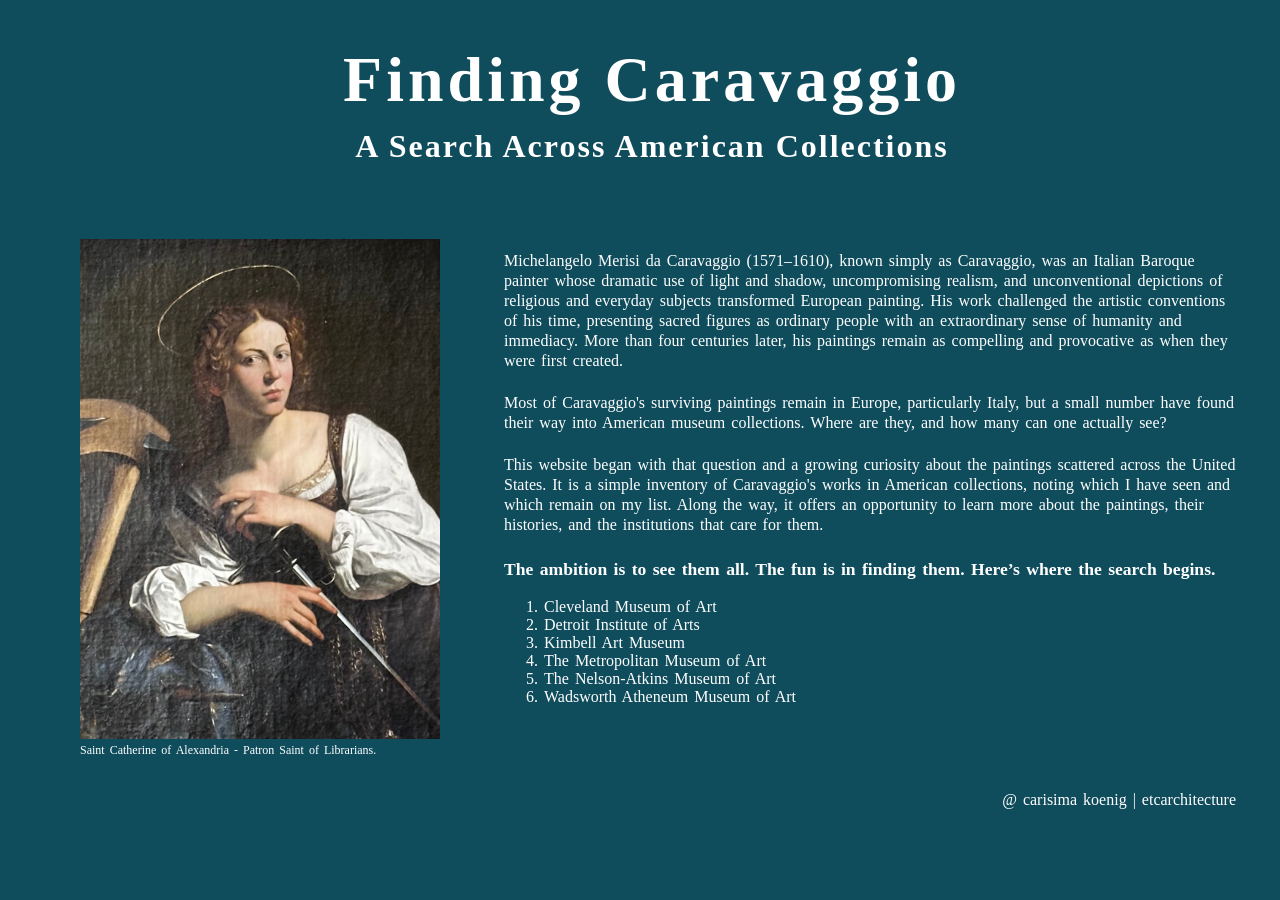
<file: index.html>
<!DOCTYPE html>
<html lang="en">
    
    
    <head>
        <link rel="stylesheet" href="styles.css">
        <meta charset="UTF-8">
        <title>Title</title>
        
    </head>
    
    <body id=index>
        
    <h1>Finding Caravaggio</h1>
    
        
    <h2>A Search Across American Collections</h2>
    
     
    <div class="flex-container">
        
     <figure>
        <img src ="Images/St%20Catherine.jpg"
        alt = "Painting by Caravaggio" 
        width=360 height=500> 
         <figcaption> Saint Catherine of Alexandria - Patron Saint of Librarians.</figcaption>
        </figure>
    
           <div class="text-content">
            <p> Michelangelo Merisi da Caravaggio (1571–1610), known simply as Caravaggio, was an Italian Baroque painter whose dramatic use of light and shadow, uncompromising realism, and unconventional depictions of religious and everyday subjects transformed European painting. His work challenged the artistic conventions of his time, presenting sacred figures as ordinary people with an extraordinary sense of humanity and immediacy. More than four centuries later, his paintings remain as compelling and provocative as when they were first created.
               </p>
            <p>Most of Caravaggio's surviving paintings remain in Europe, particularly Italy, but a small number have found their way into American museum collections. Where are they, and how many can one actually see?
               </p>
             <p>  This website began with that question and a growing curiosity about the paintings scattered across the United States. It is a simple inventory of Caravaggio's works in American collections, noting which I have seen and which remain on my list. Along the way, it offers an opportunity to learn more about the paintings, their histories, and the institutions that care for them.
               </p>
               
               <h3> The ambition is to see them all. The fun is in finding them.
                <a href="paintings.html"> Here’s where the search begins.</a> </h3>
               
            <ol> 
                <li>Cleveland Museum of Art</li>
                <li>Detroit Institute of Arts</li>
                <li>Kimbell Art Museum</li>
                <li>The Metropolitan Museum of Art</li>
                <li>The Nelson-Atkins Museum of Art</li>
                <li>Wadsworth Atheneum Museum of Art</li>
            </ol>
        
            </div>
    
    </div>  
        
    <div id="pagefooter">
        <p>@ carisima koenig | etcarchitecture</p>
        
    </div>
    
        </body>

        
</html>
</file>
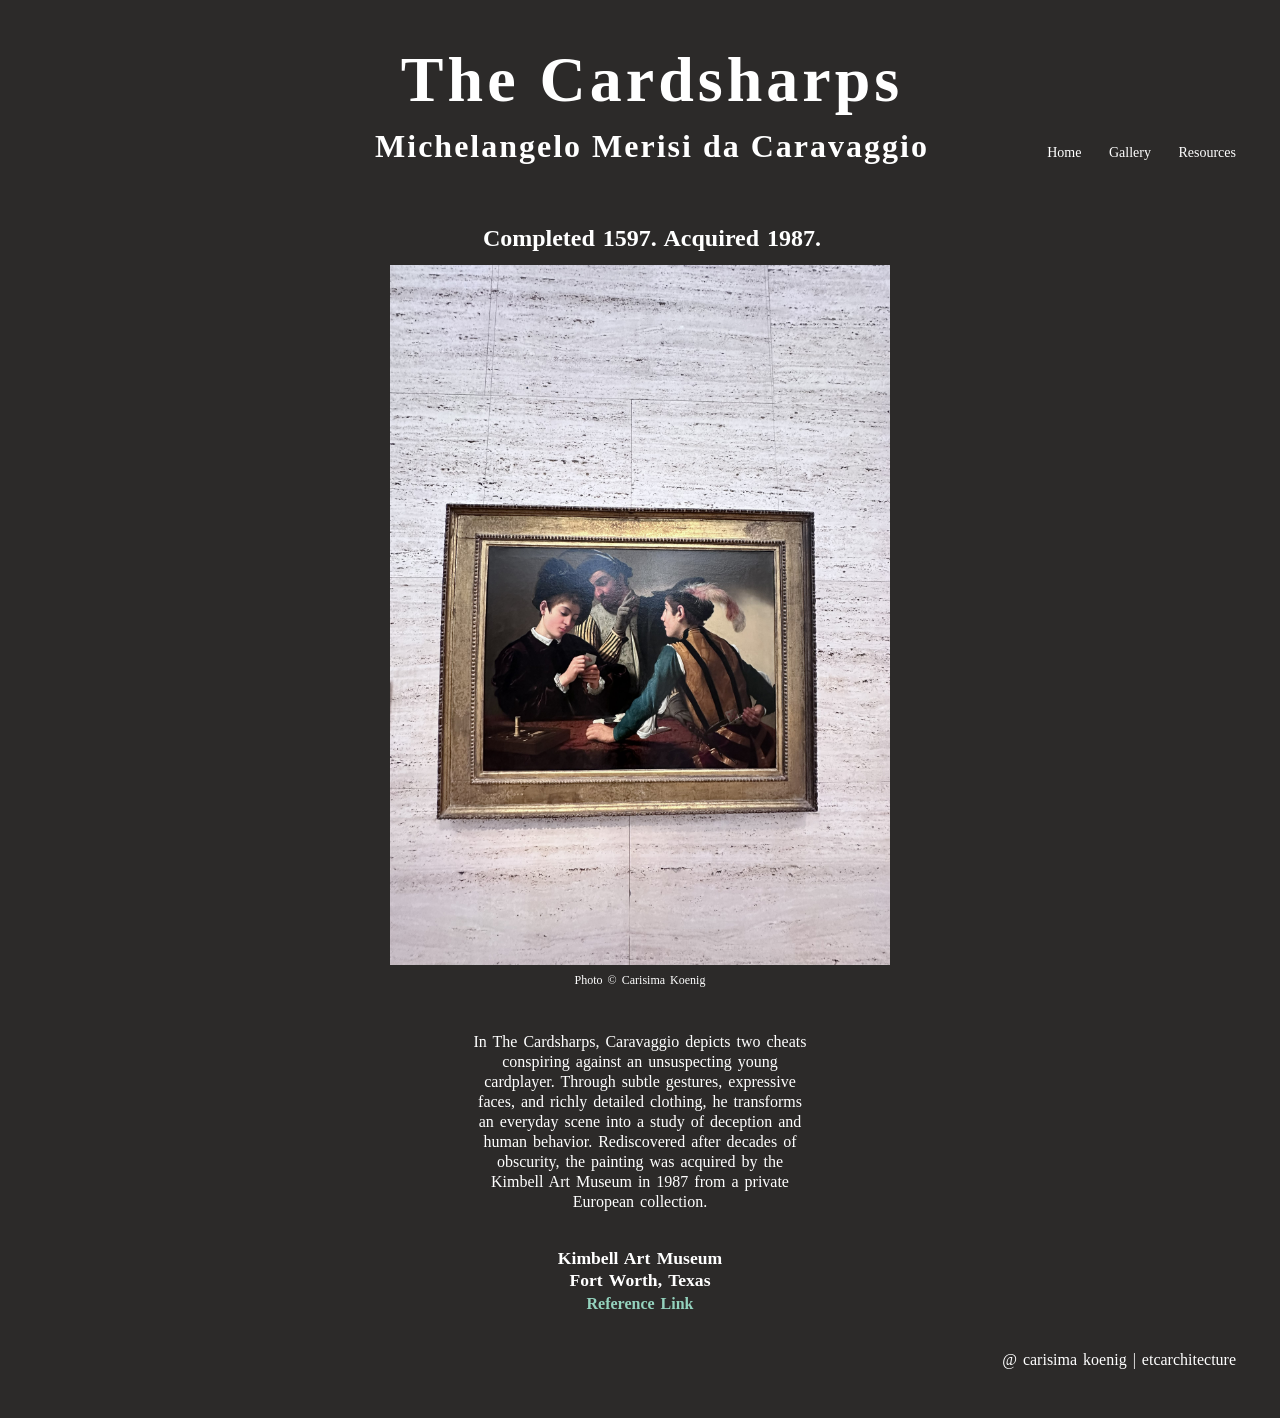
<file: cardsharps.html>
<!DOCTYPE html>
<html lang="en">
    <head>
         <link rel="stylesheet" href="styles.css">
        <meta charset="UTF-8">
        <title>Title</title>
    </head>
    
    
    <body id=gallery>
        
    <h1>The Cardsharps</h1>
      
    <h2>Michelangelo Merisi da Caravaggio</h2>
    
    <div class="header">
    
        <nav>
            <a href="index.html">Home</a> 
             <a href="paintings.html">Gallery</a> 
            <a href="resources.html">Resources</a> 
        </nav>
    
        
     </div>  

      <div class=paintings>
        
       <h2>Completed 1597. Acquired 1987.
          </h2>
  
        <figure>
        <img src="Images/05_The%20Cardsharps.jpg"
             width=500 height=700>
            <figcaption>Photo © Carisima Koenig</figcaption>
        </figure>
    
  
        <p>  In The Cardsharps, Caravaggio depicts two cheats conspiring against an unsuspecting young cardplayer. Through subtle gestures, expressive faces, and richly detailed clothing, he transforms an everyday scene into a study of deception and human behavior. Rediscovered after decades of obscurity, the painting was acquired by the Kimbell Art Museum in 1987 from a private European collection.
          </p>
            
     
          <h3>Kimbell Art Museum
          </h3>
        
          <h3>Fort Worth, Texas
          </h3>
          
             
        <h4>
            <a href="https://kimbellart.org/collection/ap-198706">Reference Link</a>
          </h4>
        
    </div>   
    

    <div id="pagefooter">
        <p>@ carisima koenig | etcarchitecture</p>
        
    </div>
      
    </body>
</html>
</file>
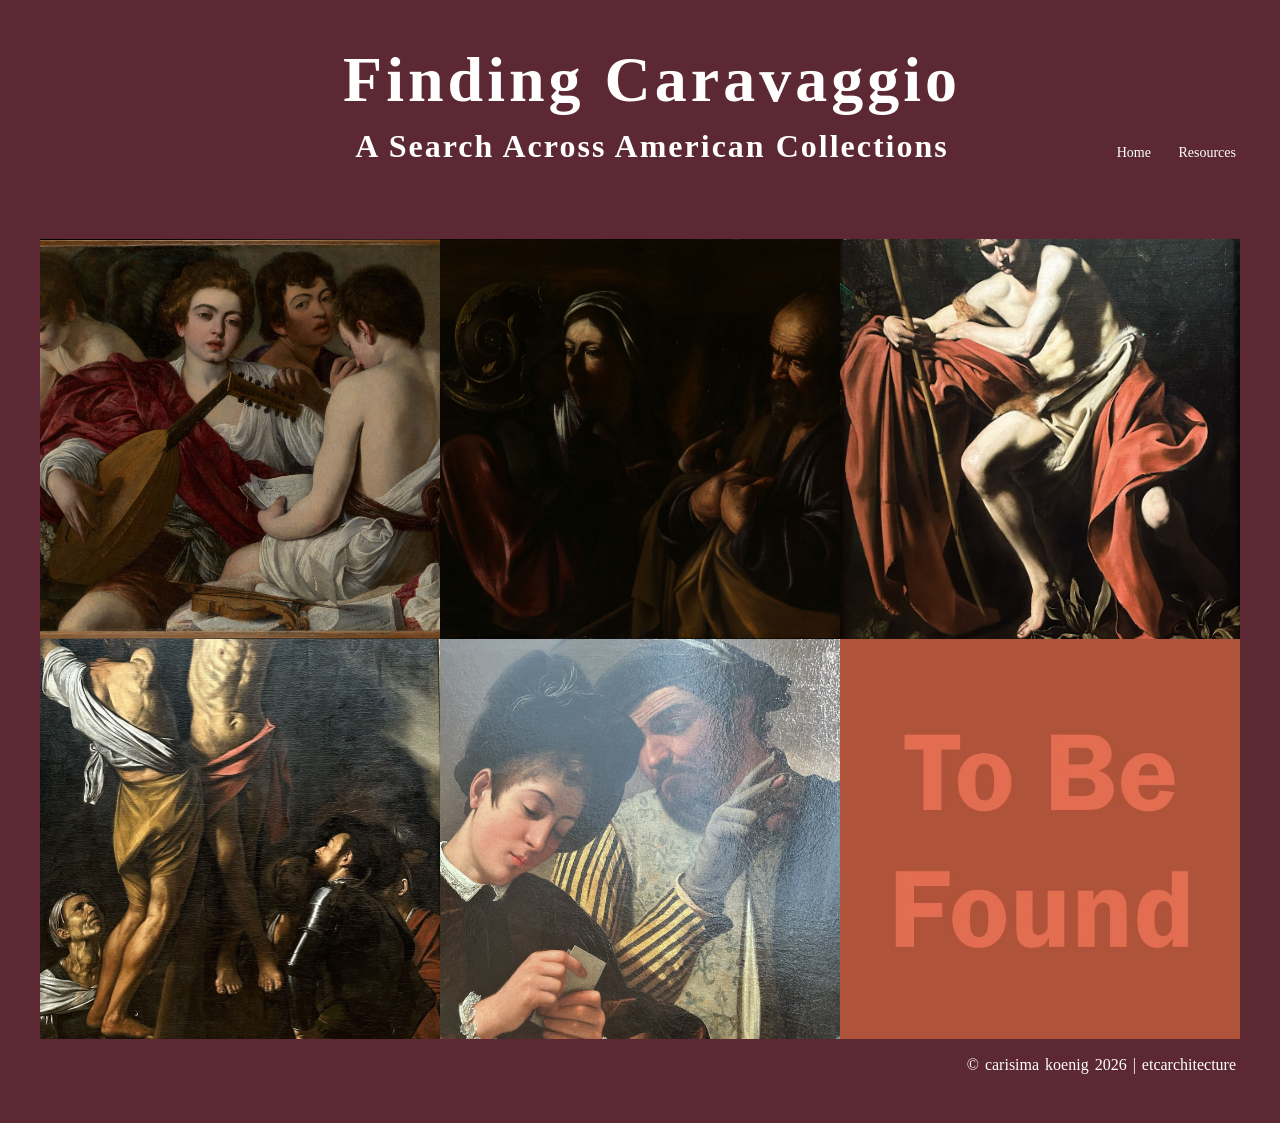
<file: paintings.html>
<!DOCTYPE html>

 <html lang="en">
    
    
    <head>
        <link rel="stylesheet" href="styles.css">
        <meta charset="UTF-8">
        <title>Title</title>
    </head>
    
    <body id=paintings>
       
        <h1>Finding Caravaggio</h1>
      
        <h2>A Search Across American Collections</h2>
        
        <div class="header">
        
            <nav>
                <a href="index.html">Home</a> 
                <a href="resources.html">Resources</a> 
            </nav>
    
        </div>
    
        
        
      <div class="painting-gallery">

        <a href="themusicians.html">
        <img src="Images/01_The%20Musicians%20sm.jpg" alt="The Musicians"
        width=360>
        <span class="painting-title">The Musicians</span>
        </a>     
          
        <a href="stpeter.html">
        <img src="Images/02_The%20Denial%20of%20St%20Peter%20sm.jpg" alt="The Denial of Saint Peter"
        width=360>
        <span class="painting-title">The Denial of St Peter</span>
          </a>
          
       
        <a href="SaintJohn.html">
        <img src="Images/03_Saint%20John%20the%20Baptist%20in%20the%20Wilderness%20sm.jpg" alt="Saint John the Baptist"
        width=360>
        <span class="painting-title">Saint John the Baptist in the Wilderness</span>
        </a>

        <a href="SaintAndrew.html">
        <img src="Images/04_The%20Crucifixion%20of%20Saint%20Andrew%20sm.jpg" alt="Crucifixion of Saint Andrew"
         width=360>
        <span class="painting-title">The Crucifixion of Saint Andrew</span>
        </a>

        <a href="cardsharps.html">
        <img src="Images/05_The%20Cardsharps%20small.jpg" alt="The Cardsharps"
        width=360 height=500>
        <span class="painting-title">The Cardsharps</span>
        </a>

          <img src="Images/06_To%20Be%20Found_sm.jpg" alt="To Be Found">

    </div>  

        
        
    <div id="pagefooter">
        <p>© carisima koenig 2026 | etcarchitecture</p>
    </div>
    
   </body>
        
   </html>
</file>
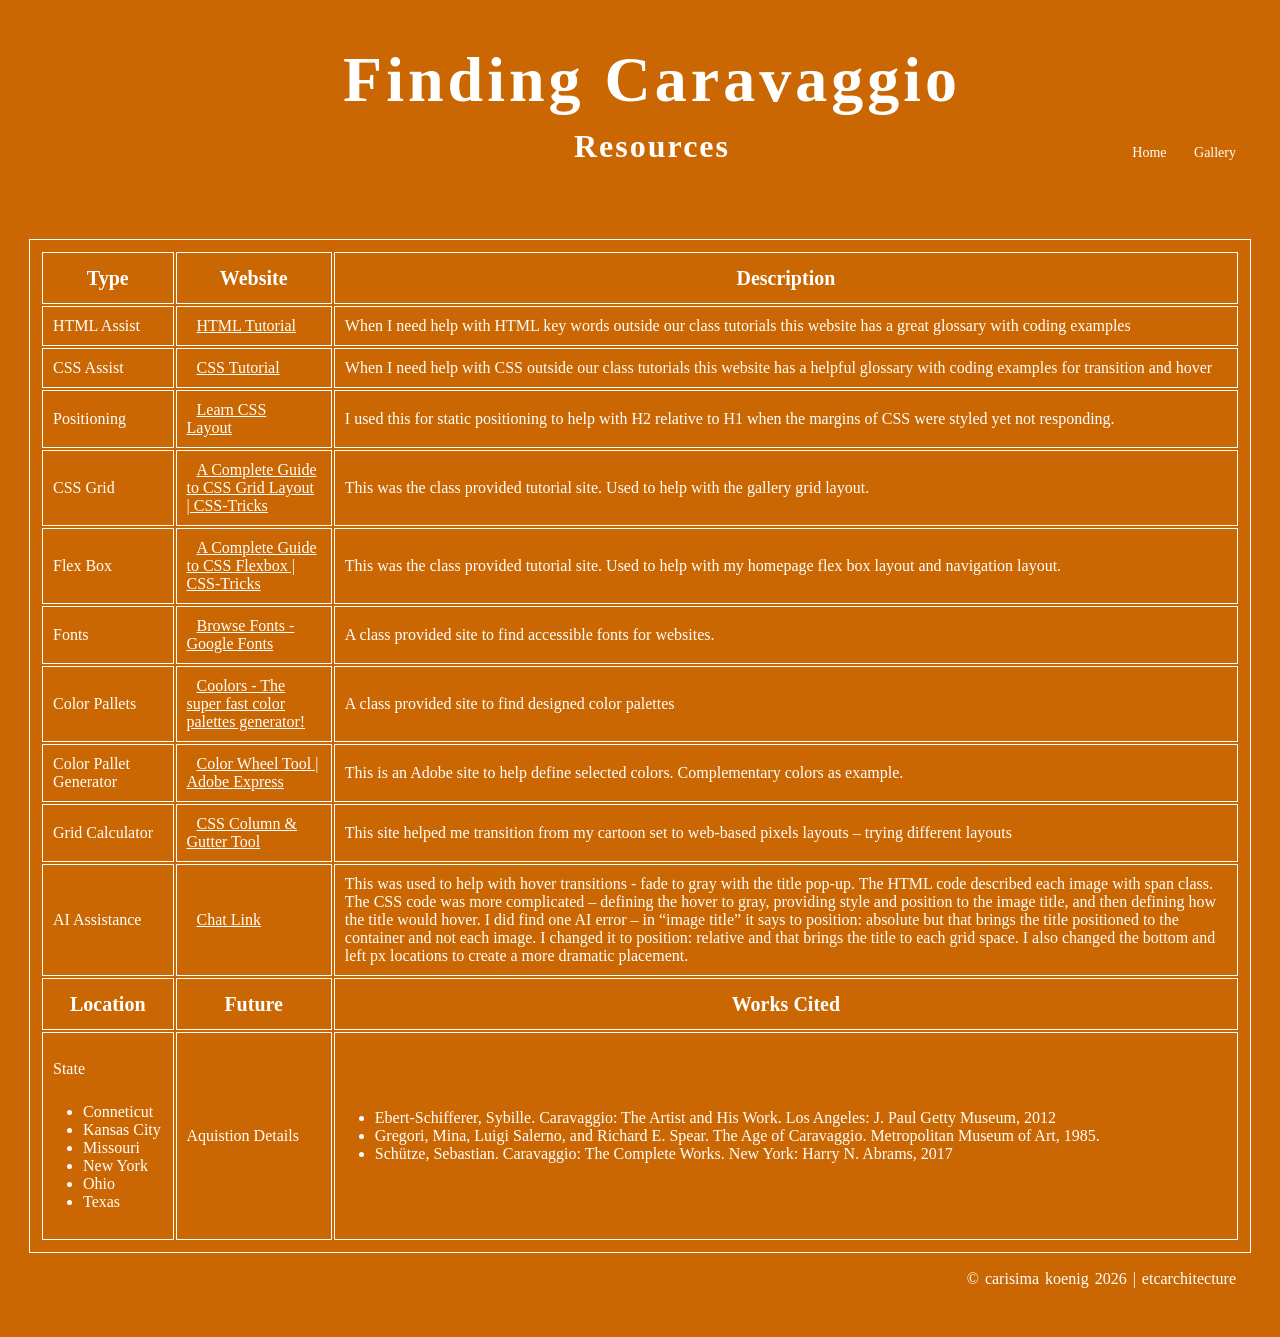
<file: resources.html>
<!DOCTYPE html>
<html lang="en">
    <head>
        <link rel="stylesheet" href="styles.css">
        <meta charset="UTF-8">
        <title>Title</title>
    </head>
    
    <body id=resources>
    <h1>Finding Caravaggio</h1>
      
    <h2>Resources</h2>
    
    
     <div class="header">
        
        <nav>
            <a href="index.html">Home</a> 
            <a href="paintings.html">Gallery</a> 
        </nav>
    
    </div>   
    
    <div class="table">
    <table>
        <tr>
            <th>Type</th>
            <th>Website</th>
            <th>Description</th>
        </tr>
        
        <tr>
            <td>HTML Assist</td>
            <td><a href="https://www.w3schools.com/html/default.asp">HTML Tutorial</a></td>
            <td>When I need help with HTML key words outside our class tutorials this website has a great glossary with coding examples</td>
        </tr>
        
        <tr>
            <td>CSS Assist </td>
             <td><a href="https://www.w3schools.com/css/default.asp">CSS Tutorial</a>
            <td>When I need help with CSS outside our class tutorials this website has a helpful glossary with coding examples for transition and hover</td>
        
        <tr>
            <td>Positioning</td>
             <td><a href="https://learnlayout.com/position">Learn CSS Layout</a>
            <td>I used this for static positioning to help with H2 relative to H1 when the margins of CSS were styled yet not responding.</td>
        </tr>  
            
            
        <tr>
            <td>CSS Grid</td>
             <td><a href="https://css-tricks.com/complete-guide-css-grid-layout/">A Complete Guide to CSS Grid Layout | CSS-Tricks</a>
            <td>This was the class provided tutorial site.  Used to help with the gallery grid layout.</td>
        </tr>  
         
        <tr>
            <td>Flex Box</td>
             <td><a href="https://css-tricks.com/snippets/css/a-guide-to-flexbox/">A Complete Guide to CSS Flexbox | CSS-Tricks</a>
            <td>This was the class provided tutorial site. Used to help with my homepage flex box layout and navigation layout.</td>
        </tr> 
        
        
        <tr>
            <td>Fonts</td>
            <td><a href="https://fonts.google.com/?preview.script=Latn&preview.layout=grid">Browse Fonts - Google Fonts</a>
            <td>A class provided site to find accessible fonts for websites. </td>
        </tr> 
         
        <tr>
            <td>Color Pallets</td>
             <td><a href="https://coolors.co/?home">Coolors - The super fast color palettes generator!</a>
            <td>A class provided site to find designed color palettes</td>
        </tr>       
    
        <tr>
            <td>Color Pallet Generator</td>
            <td><a href="https://color.adobe.com/create/color-wheel">Color Wheel Tool | Adobe Express</a>
            <td>This is an Adobe site to help define selected colors.  Complementary colors as example. </td>
        </tr>       
 
        <tr>
            <td>Grid Calculator</td>
             <td><a href="https://hsarticle.com/grid-calculator/">CSS Column & Gutter Tool</a>
            <td>This site helped me transition from my cartoon set to web-based pixels layouts – trying different layouts</td>
        </tr>
        
         <tr>
            <td>AI Assistance</td>
            <td><a href="https://chatgpt.com/share/6adeb78b-a85c-83ea-abaf-ba90c008ea24">Chat Link</a>
            <td>This was used to help with hover transitions - fade to gray with the title pop-up.
                The HTML code described each image with span class. The CSS code was more complicated – defining the hover to gray, providing style and position to the image title, and then defining how the title would hover.  I did find one AI error – in “image title” it says to position: absolute but that brings the title positioned to the container and not each image. I changed it to position: relative and that brings the title to each grid space.  I also changed the bottom and left px locations to create a more dramatic placement.
             </td>
        </tr>  
        
        <tr>
            <th>Location</th>
            <th>Future</th>
            <th>Works Cited</th>
        </tr>
        
        <tr>
            <td>
                <p>State</p>
                <ul>
                    <li>Conneticut</li>
                    <li>Kansas City</li>
                    <li>Missouri</li>
                    <li>New York </li>
                    <li>Ohio</li>
                    <li>Texas</li>
                </ul>
            
            </td>
                
            <td>Aquistion Details </td>
        
            <td>
            
            <ul>
                <li>Ebert-Schifferer, Sybille. Caravaggio: The Artist and His Work. Los Angeles: J. Paul Getty Museum, 2012
                </li>
                
                <li> Gregori, Mina, Luigi Salerno, and Richard E. Spear. The Age of Caravaggio. Metropolitan Museum of Art, 1985.
                </li>
                
                <li>Schütze, Sebastian. Caravaggio: The Complete Works. New York: Harry N. Abrams, 2017
                </li>
                
             </ul>
                
            </td>
        
         </tr>
        
    </table>
      
    </div>
    
    
    <div id="pagefooter">
        <p>© carisima koenig 2026 | etcarchitecture</p>
    </div>
    
    </body>
</html>
</file>
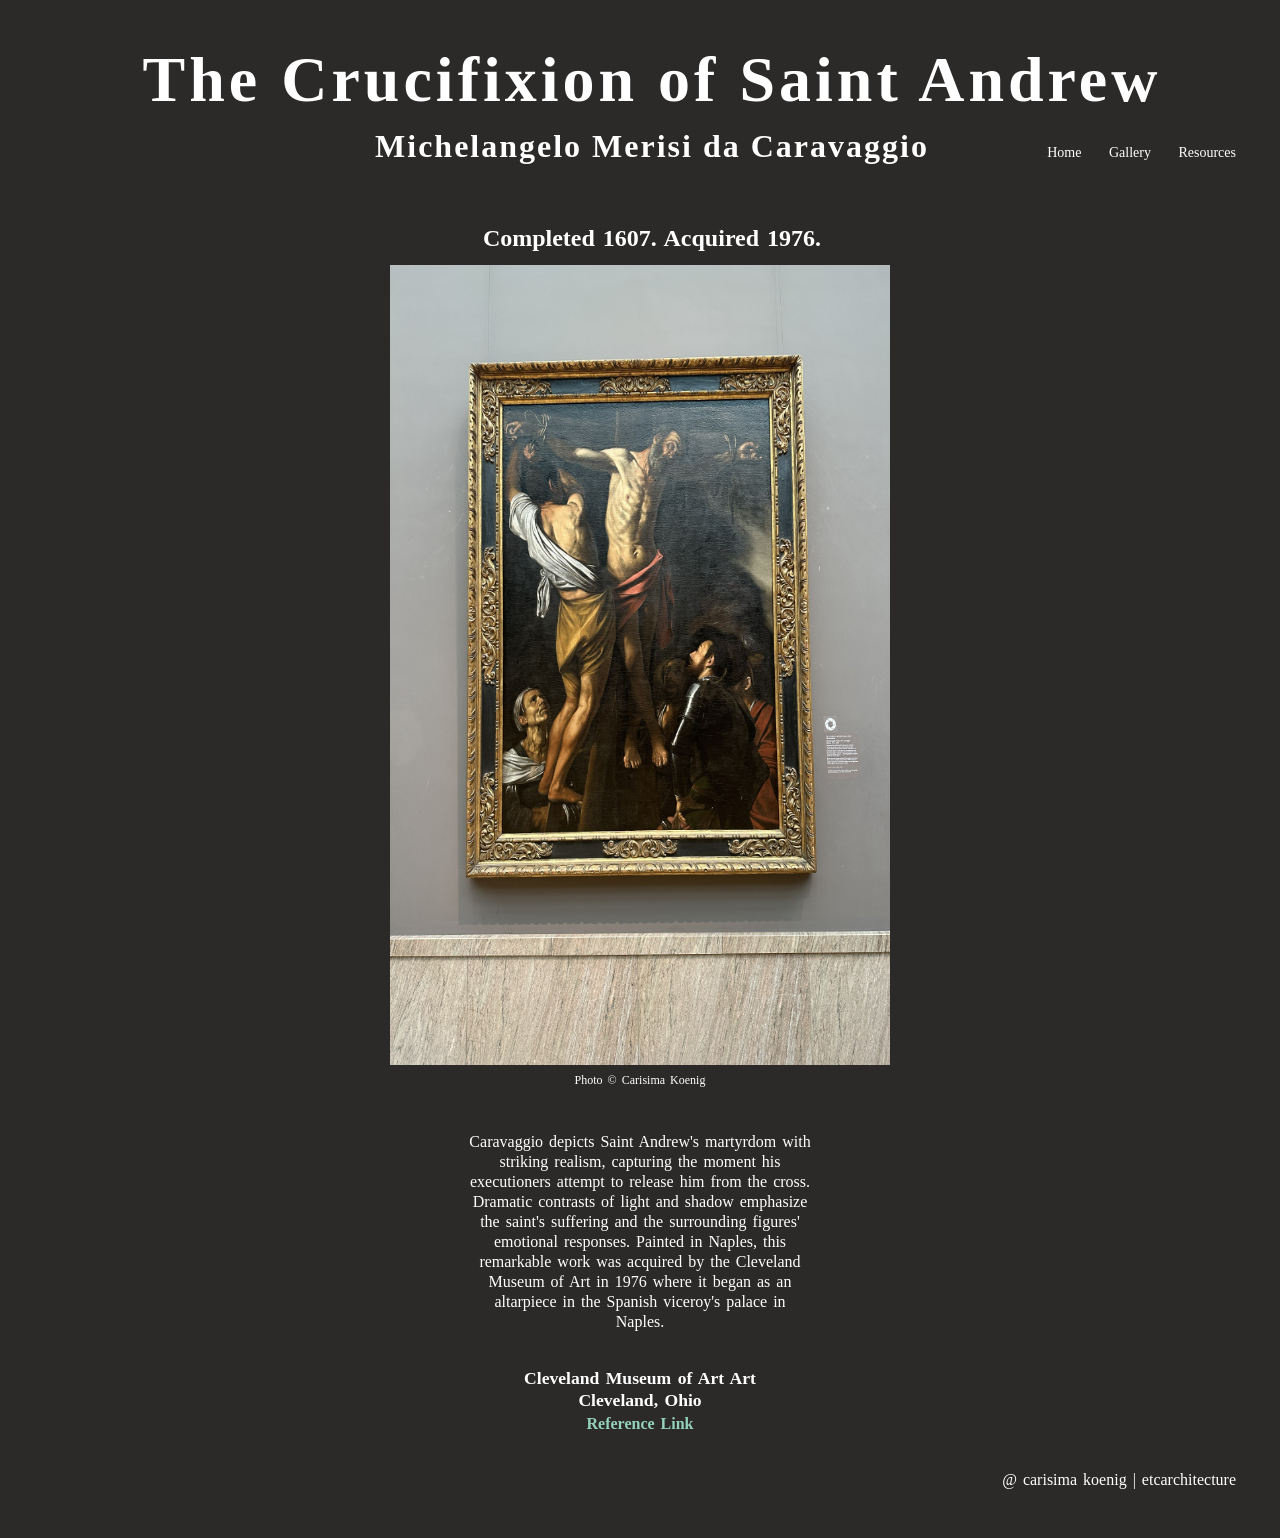
<file: SaintAndrew.html>
<!DOCTYPE html>
<html lang="en">
    <head>
        <link rel="stylesheet" href="styles.css">
        <meta charset="UTF-8">
        <title>Title</title>
    </head>

    
    <body id=gallery>
        
    <h1>The Crucifixion of Saint Andrew</h1>
      
    <h2>Michelangelo Merisi da Caravaggio</h2>
    
    <div class="header">
        
        <nav>
            <a href="index.html">Home</a> 
             <a href="paintings.html">Gallery</a> 
            <a href="resources.html">Resources</a> 
        </nav>
    
     </div>  

      <div class=paintings>
        
          <h2>Completed 1607. Acquired 1976.</h2>
  
        <figure>
        <img src="Images/04_The%20Crucifixion%20of%20Saint%20Andrew.jpg"
             width=500 height=800>
            <figcaption>Photo © Carisima Koenig</figcaption>
        </figure>
    
  
        <p> Caravaggio depicts Saint Andrew's martyrdom with striking realism, capturing the moment his executioners attempt to release him from the cross. Dramatic contrasts of light and shadow emphasize the saint's suffering and the surrounding figures' emotional responses. Painted in Naples, this remarkable work was acquired by the Cleveland Museum of Art in 1976 where it began as an altarpiece in the Spanish viceroy's palace in Naples.
          </p>
            
     
          <h3>Cleveland Museum of Art Art</h3>
    
          <h3>Cleveland, Ohio</h3>
          
             
        <h4>
            <a href="https://www.clevelandart.org/print/art/1976.2">Reference Link</a>
        </h4>
        
        
    </div>   
    
   
    <div id="pagefooter">
        <p>@ carisima koenig | etcarchitecture</p>
        
    </div>
      
    
    </body>
</html>
</file>
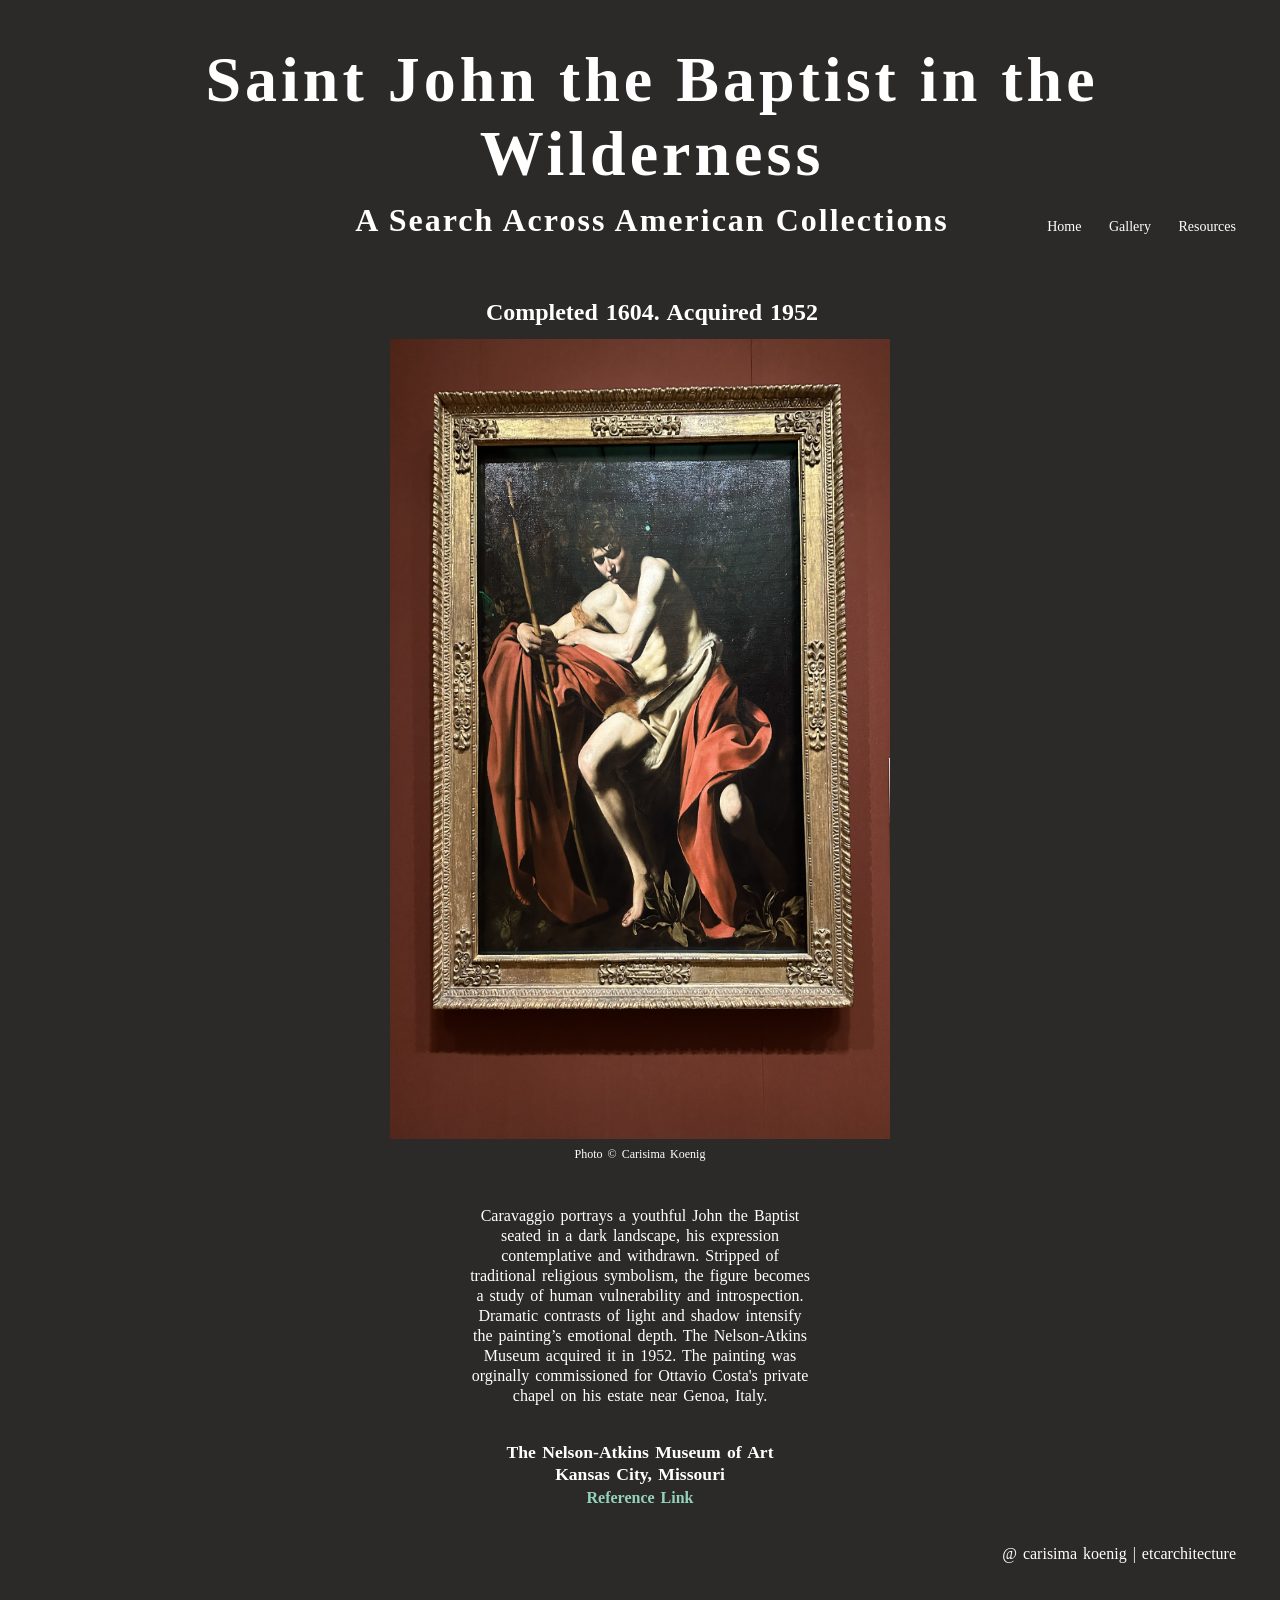
<file: SaintJohn.html>
<!DOCTYPE html>
<html lang="en">
    <head>
        <link rel="stylesheet" href="styles.css">
        <meta charset="UTF-8">
        <title>Title</title>
    </head>
 
    
    <body id=gallery>
        
    <h1>Saint John the Baptist in the Wilderness</h1>
      
    <h2>A Search Across American Collections</h2>
    
    <div class="header">
        
        <nav>
            <a href="index.html">Home</a> 
             <a href="paintings.html">Gallery</a> 
            <a href="resources.html">Resources</a> 
        </nav>
    
     </div>  

      <div class=paintings>
        
          <h2>Completed 1604. Acquired 1952</h2>
  
        <figure>
        <img src="Images/03_Saint%20John%20the%20Baptist%20in%20the%20Wilderness.jpg"
             width=500 height=800>
            <figcaption>Photo © Carisima Koenig</figcaption>
        </figure>
    
  
        <p> Caravaggio portrays a youthful John the Baptist seated in a dark landscape, his expression contemplative and withdrawn. Stripped of traditional religious symbolism, the figure becomes a study of human vulnerability and introspection. Dramatic contrasts of light and shadow intensify the painting’s emotional depth. The Nelson-Atkins Museum acquired it in 1952. The painting was orginally commissioned for Ottavio Costa's private chapel on his estate near Genoa, Italy.
          </p>
            
     
          <h3>The Nelson-Atkins Museum of Art</h3>
          <h3>Kansas City, Missouri</h3>
    
             
        <h4>
            <a href="https://art.nelson-atkins.org/objects/1130/saint-john-the-baptist-in-the-wilderness">Reference Link</a>
        
          </h4>
        
    </div>   
    
   
    <div id="pagefooter">
        <p>@ carisima koenig | etcarchitecture</p>
        
    </div>
      
    
    </body>
</html>
</file>
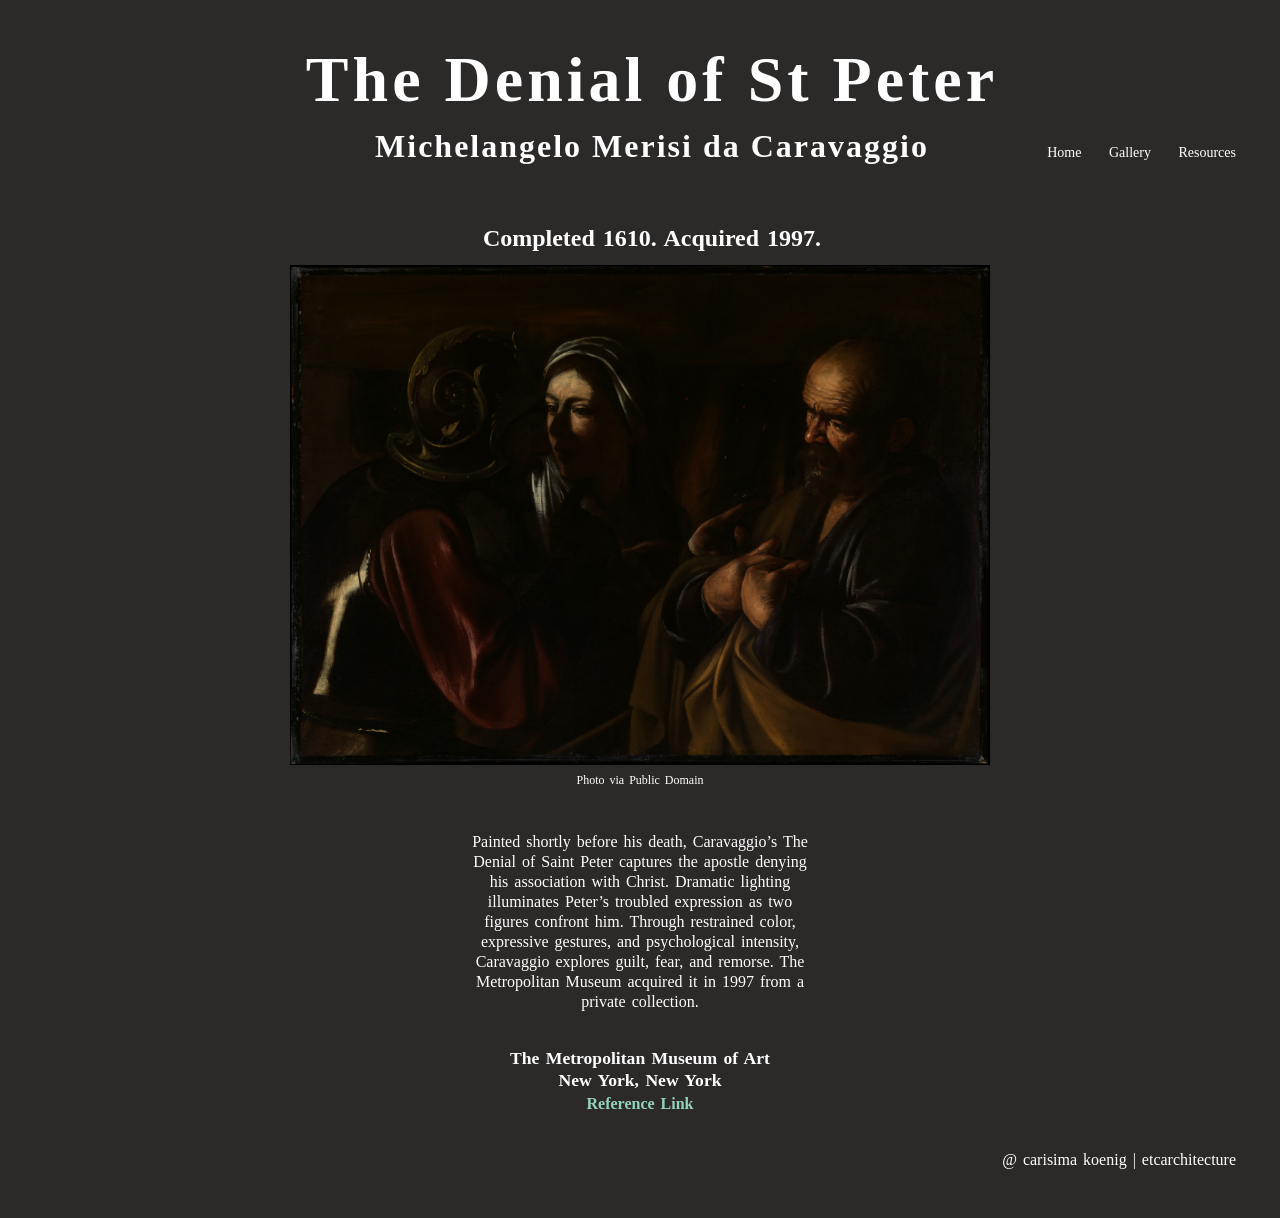
<file: stpeter.html>
<!DOCTYPE html>
<html lang="en">
    <head>
        <link rel="stylesheet" href="styles.css">
        <meta charset="UTF-8">
        <title>Title</title>
    </head>
    
    <body id=gallery>
        
    <h1>The Denial of St Peter</h1>
      
    <h2>Michelangelo Merisi da Caravaggio</h2>
    
    <div class="header">
        
        <nav>
            <a href="index.html">Home</a> 
             <a href="paintings.html">Gallery</a> 
            <a href="resources.html">Resources</a> 
        </nav>
    
     </div>  

      <div class=paintings>
        
          <h2>Completed 1610. Acquired 1997.</h2>
  
        <figure>
        <img src="Images/02_The%20Denial%20of%20St%20Peter.jpg"
             width=700 height=500>
            <figcaption>Photo via Public Domain</figcaption>
        </figure>
    
  
        <p>Painted shortly before his death, Caravaggio’s The Denial of Saint Peter captures the apostle denying his association with Christ. Dramatic lighting illuminates Peter’s troubled expression as two figures confront him. Through restrained color, expressive gestures, and psychological intensity, Caravaggio explores guilt, fear, and remorse. The Metropolitan Museum acquired it in 1997 from a private collection.
          </p>
            
     
          <h3>The Metropolitan Museum of Art</h3>
          <h3>New York, New York </h3>
    
        <h4> 
            <a href="https://www.metmuseum.org/art/collection/search/437986">Reference Link</a>
          </h4>
        
    </div>   
    
    <div id="pagefooter">
        <p>@ carisima koenig | etcarchitecture</p>
        
    </div>
      
    
    </body>
</html>
</file>
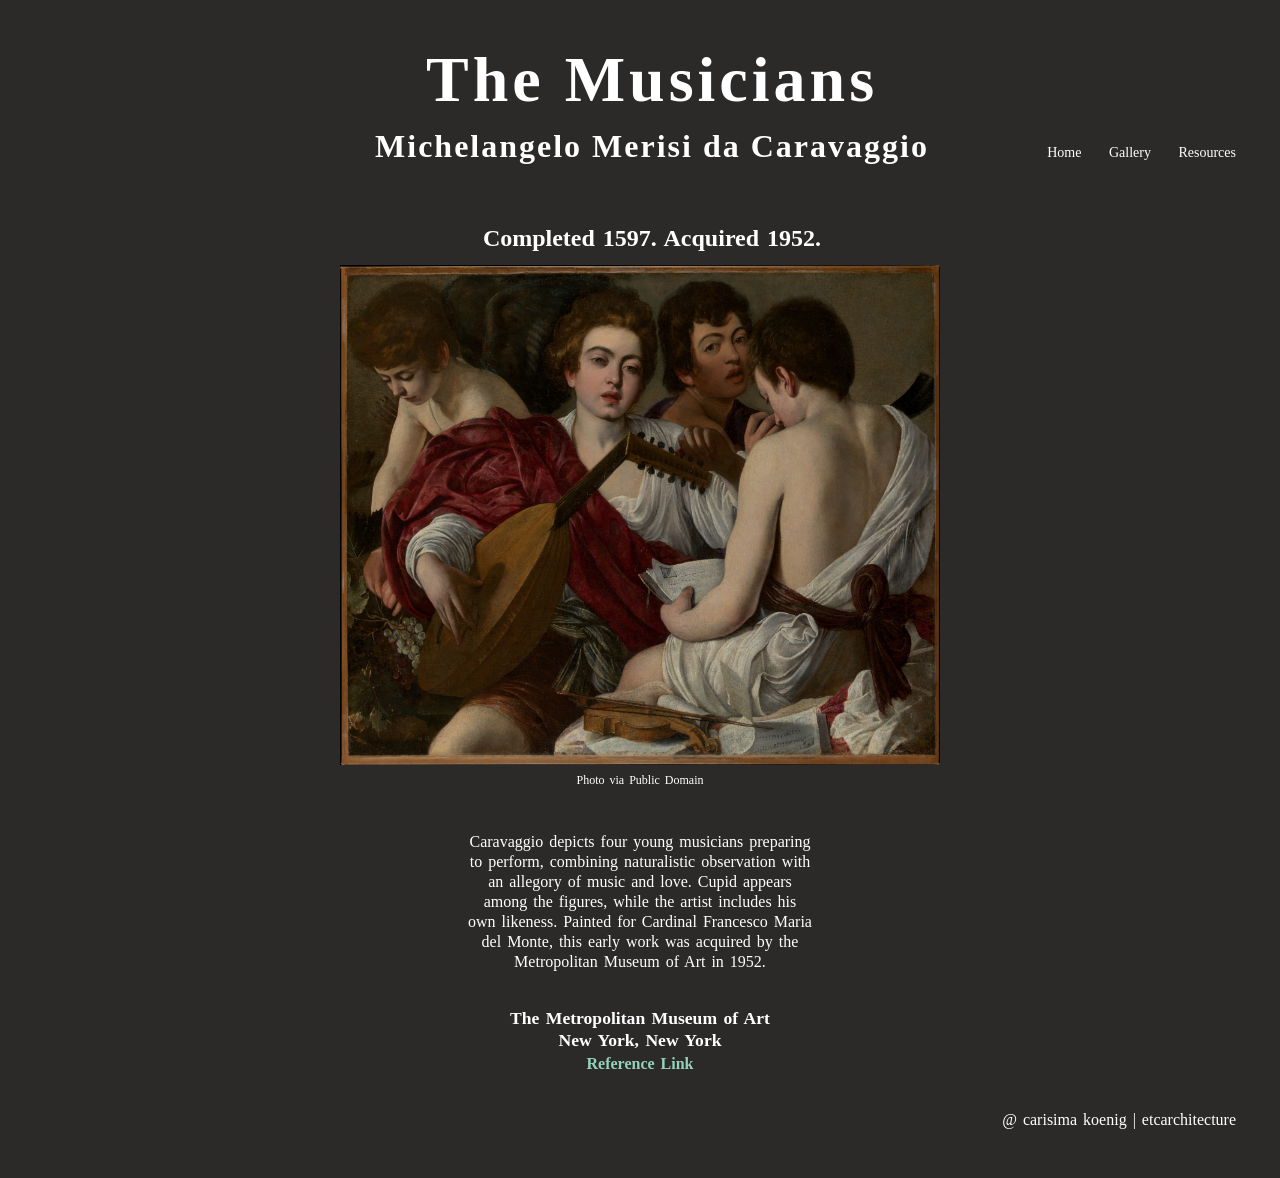
<file: themusicians.html>
<!DOCTYPE html>
<html lang="en">
    <head>
         <link rel="stylesheet" href="styles.css">
        <meta charset="UTF-8">
        <title>Title</title>
    </head>
    
    
    <body id=gallery>
        
    <h1>The Musicians</h1>
      
    <h2>Michelangelo Merisi da Caravaggio</h2>
    
    <div class="header">
    
        <nav>
            <a href="index.html">Home</a> 
             <a href="paintings.html">Gallery</a> 
            <a href="resources.html">Resources</a> 
        </nav>
    
        
     </div>  

      <div class=paintings>
        
       <h2>Completed 1597. Acquired 1952.</h2>
  
        <figure>
        <img src="Images/01_The%20Musicians.jpg"
             width=600 height=500>
            <figcaption>Photo via Public Domain</figcaption>
        </figure>
    
  
        <p>Caravaggio depicts four young musicians preparing to perform, combining naturalistic observation with an allegory of music and love. Cupid appears among the figures, while the artist includes his own likeness. Painted for Cardinal Francesco Maria del Monte, this early work was acquired by the Metropolitan Museum of Art in 1952.   
          </p>
            
        <h3>The Metropolitan Museum of Art</h3>
    
        <h3>New York, New York</h3>
          
             
        <h4>
            <a href="https://www.metmuseum.org/art/collection/search/435844">Reference Link</a>
        </h4>
        
    </div>   
    

    <div id="pagefooter">
        <p>@ carisima koenig | etcarchitecture</p>
        
    </div>
      
    </body>
</html>
</file>
<file: styles.css>
body#index {background-color: #0F4C5C;}
body#paintings {background-color: #5C2833;}
body#resources {background-color:#ca6702}
body#gallery {background-color: #2C2A29;}

.header
{font-family: 'Franklin Gothic';
    font-size: 14px;
    color:white;
    padding-right: 24px;
    text-align: right;}

.header a
 {flex-direction: row;
    color: white;
    text-align: right;
    padding: 12px 12px;
    position:relative; top: -78px;
    text-decoration: none}

.header a:hover 
{text-decoration: underline;
    cursor: pointer;
    color: #264653;}


.table
{border: 1px solid white;
    margin-left: auto;
    margin-right:auto;
    width: 1200px;
    table-layout: fixed;
    border-collapse: collapse;
    padding: 10px;
    color: white;}

.table td
{border: 1px solid white;
    border-collapse: collapse;
    padding: 10px;
    font-family: "Times New Roman";
    color: white;
    font-size: 16px;
    text-align: left;}

.table td a
{padding: 10px;
    font-family: "Times New Roman";
    color: white;
    font-size: 16px;
    text-align:left;}

.table td a:hover
{text-decoration: underline;
    cursor: pointer;
    color: #0F4C5C;}

.table th
{text-align:center;
    border: 1px solid white;
    border-collapse: collapse;
    font-family: "Times New Roman";
    padding: 10px;
    color: white;
    height: 30px;
    font-size: 20px;
    margin-bottom: 24px;}

.table li
{ font-family: "Times New Roman";
 
    color:white;
    font-size: 16px;}


.table ul
{font-family: "Times New Roman";
    font-size: 18px;
    margin-left: -10px;}

h1 
{font-family: 'Franklin Gothic'; 
    font-size: 4rem; 
    color: white; 
    text-align: center;
    letter-spacing: 4px;
    margin-left: 24px;}

h2 
{font-family: 'Franklin Gothic'; 
    font-size: 2rem; 
    color: white; 
    text-align: center;
    letter-spacing: 2px;
    margin-left: 24px;
    position: relative; top: -32px;}

/*
h3
{font-family: 'Franklin Gothic'; 
    width: 250px;
    justify-content: center;
    font-size: 1.5rem; 
    color: white; 
    text-align: center;
    letter-spacing: 4px;
   margin:auto;}
   */

h3
{font-family: 'Franklin Gothic'; 
    font-size: 1.1rem; 
    color: white; 
    letter-spacing: normal;
    line-height: 1.25;
    word-spacing: 2px}

h3 a{ color: inherit;
    text-decoration: none;}

h3 a:hover
{text-decoration: underline;
    cursor: pointer;
    color: #23B6DB;}

h6
{font-family: 'Franklin Gothic'; 
    font-size: 14px; 
    color: white; 
    letter-spacing: normal;
    line-height: 4px;
    margin-left: 24px;
    word-spacing: 2px}


p 
{font-family: "Times New Roman"; 
    font-size: 1rem; 
    color: white; 
    letter-spacing: normal;
    line-height: 1.25;
    word-spacing: 2px;
    padding-bottom: 6px; }


ol 
{font-family: "Times New Roman";
    font-size: 1rem;
    color: white;
    letter-spacing: normal;
    word-spacing: 2px}

figcaption 
{font-size: 12px;
    font-family: "Franklin Gothic";
    letter-spacing: normal;
    word-spacing: 2px;
    color:white;}



.paintings
{display: flex;
    flex-direction: column;
    align-items: center;
    justify-content: center;
    text-align: center;
    margin-top: -4px;}

.paintings h2
{font-family: "Franklin Gothic";
    font-size: 1.5rem;
    color:white;
    letter-spacing: normal;
    line-height: 1.25;
    word-spacing: 2px;
    margin-bottom: -36px;}

.paintings h3
{font-family: "Franklin Gothic";
    font-size: 1.1rem;
    color:white;
    letter-spacing: normal;
    line-height: 1.15;
    word-spacing: 2px;
    margin-top: -12px;
    margin-bottom: 14px;
    width: 500px;}

.paintings h4
{font-family: "Franklin Gothic";
    font-size: 1rem;
    color:#94d2bd;
    letter-spacing: normal;
    line-height: 1.15;
    word-spacing: 2px;
   margin-top: -10px;}

.paintings a {color: inherit;
    text-decoration: none;}

.paintings a:hover {text-decoration: underline;
    cursor: pointer;
    color:white;}



.paintings fig
{width:auto;
    display:none;
    margin-top: -64px;}

.paintings figcaption
{font-size: 12px;
    font-family: "Franklin Gothic";
    letter-spacing: normal;
    word-spacing: 2px;
    color:white;
    padding-bottom: 12px;
    padding-top:4px;}

.paintings p 
{font-family:"Times New Roman";
    font-size: 1rem;
    color:white;
    letter-spacing: normal;
    line-height: 1.25;
    word-spacing: 2px;
    padding-bottom: 32px;
    padding-left: 460px;
    padding-right: 460px;}



.flex-container 
{display: flex;
    justify-content: center;
    max-width: 1200px;
    margin: auto;
    gap: 24px;}

.flex-container fig 
{width: auto;
    height: auto;}

.text-content 
{flex: 1;
    margin-top: 12px;
     max-width: 800px;}



.painting-gallery 
{display: grid;
    grid-template-columns: repeat(3, 1fr);
    max-width: 1200px;
    margin: 0 auto;}

.painting-gallery a 
{display: block;
    justify-content: center;
    align-items: center;
    overflow: hidden;
    aspect-ratio: 1 / 1;}

.painting-gallery img 
{width: 100%;
    height: 100%;
    object-fit: cover;
    object-position: center center;
    display: block;
    transition: transform 0.3s ease;}


.painting-title {position: relative;
    bottom: 180px;
    right: -12px;
    color: white;
    font-family: "Franklin Gothic Medium";
    font-size: 44px;
    font-weight: normal;
    text-align: center;
    width: 90%;
    opacity: 0;
    transition: opacity 0.4s ease;}


.painting-gallery a:hover img {filter: grayscale(100%) brightness(50%);}

.painting-gallery a:hover 

.painting-title {opacity: 1;}





#pagefooter {font-family: "Times New Roman";
        font-size: 1px;
        color:white;
        position:relative;
        letter-spacing: 1px;
        bottom: 0;
        text-align: right;
        padding-right: 36px;
        box-sizing: border-box;
        height: 60px;
        width: 100%;}
</file>
